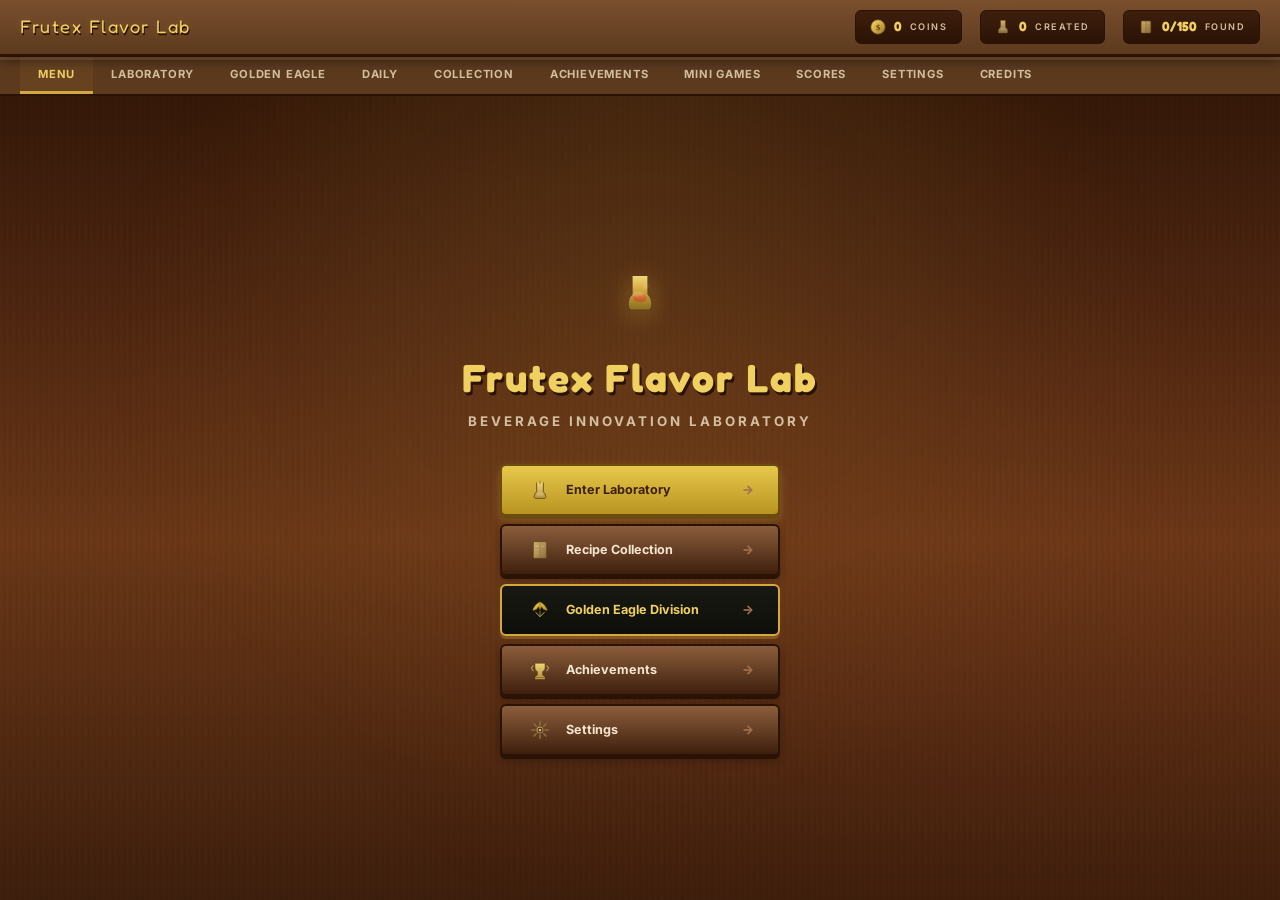
<file: index.html>
<!DOCTYPE html>
<html lang="en">
<head>
<meta charset="UTF-8">
<meta name="viewport" content="width=device-width, initial-scale=1.0">
<title>Frutex Flavor Lab</title>
<link rel="stylesheet" href="css/game.css">
</head>
<body>

<div id="game-root">
  <!-- HUD -->
  <div id="game-hud">
    <span class="hud-brand">Frutex Flavor Lab</span>
    <div class="hud-stat"><span class="hud-icon"><svg viewBox="0 0 20 20" width="16" height="16"><defs><linearGradient id="coinG" x1="0" y1="0" x2="1" y2="1"><stop offset="0%" stop-color="#f0d060"/><stop offset="50%" stop-color="#d4a840"/><stop offset="100%" stop-color="#8a6d20"/></linearGradient></defs><circle cx="10" cy="10" r="9" fill="url(#coinG)" stroke="#6b5328" stroke-width="0.8"/><circle cx="10" cy="10" r="6.5" fill="none" stroke="rgba(255,255,255,0.25)" stroke-width="0.5"/><text x="10" y="14" text-anchor="middle" fill="#5a4020" font-size="9" font-weight="800" font-family="'Cinzel',serif">$</text></svg></span><span class="hud-value" id="hud-coins">0</span><span class="hud-label">coins</span></div>
    <div class="hud-stat"><span class="hud-icon"><svg viewBox="0 0 20 20" width="16" height="16"><defs><linearGradient id="drinkG" x1="0" y1="0" x2="0" y2="1"><stop offset="0%" stop-color="#d4b06a"/><stop offset="100%" stop-color="#8a6d3b"/></linearGradient></defs><path d="M7 2 L7 10 Q4 12.5 4 15.5 Q4 17 5 17.5 L15 17.5 Q16 17 16 15.5 Q16 12.5 13 10 L13 2" fill="url(#drinkG)" stroke="#6b5328" stroke-width="0.6" stroke-linejoin="round"/><ellipse cx="10" cy="13" rx="3.5" ry="2" fill="rgba(255,255,255,0.12)"/></svg></span><span class="hud-value" id="hud-drinks">0</span><span class="hud-label">created</span></div>
    <div class="hud-stat"><span class="hud-icon"><svg viewBox="0 0 20 20" width="16" height="16"><defs><linearGradient id="bookG" x1="0" y1="0" x2="1" y2="1"><stop offset="0%" stop-color="#c8a45c"/><stop offset="100%" stop-color="#8a6d3b"/></linearGradient></defs><rect x="4" y="2.5" rx="1.2" width="12" height="15" fill="url(#bookG)" stroke="#6b5328" stroke-width="0.6"/><line x1="10" y1="2.5" x2="10" y2="17.5" stroke="rgba(0,0,0,0.2)" stroke-width="0.6"/><rect x="5.5" y="5" width="3.5" height="1" rx="0.3" fill="rgba(255,255,255,0.2)"/><rect x="5.5" y="8" width="3.5" height="1" rx="0.3" fill="rgba(255,255,255,0.15)"/><rect x="11" y="5" width="3.5" height="1" rx="0.3" fill="rgba(255,255,255,0.2)"/><rect x="11" y="8" width="3.5" height="1" rx="0.3" fill="rgba(255,255,255,0.15)"/></svg></span><span class="hud-value" id="hud-discovered">0</span><span class="hud-label">found</span></div>
  </div>

  <!-- NAV -->
  <nav id="game-nav">
    <button class="nav-tab active" data-goto="menu">Menu</button>
    <button class="nav-tab" data-goto="lab">Laboratory</button>
    <button class="nav-tab eagle-tab" data-goto="eagle">Golden Eagle</button>
    <button class="nav-tab" data-goto="daily">Daily</button>
    <button class="nav-tab" data-goto="collection">Collection</button>
    <button class="nav-tab" data-goto="achievements">Achievements</button>
    <button class="nav-tab" data-goto="minigames">Mini Games</button>
    <button class="nav-tab" data-goto="leaderboard">Scores</button>
    <button class="nav-tab" data-goto="settings">Settings</button>
    <button class="nav-tab" data-goto="credits">Credits</button>
  </nav>

  <!-- MENU -->
  <section class="screen active" data-screen="menu" id="menu-screen">
    <div class="menu-title-area">
      <div class="menu-logo"><svg viewBox="0 0 48 48" width="48" height="48"><defs><linearGradient id="logoFl" x1="0" y1="0" x2="0" y2="1"><stop offset="0%" stop-color="#f0d878"/><stop offset="40%" stop-color="#d4a840"/><stop offset="100%" stop-color="#8a6d20"/></linearGradient><linearGradient id="logoLiq" x1="0" y1="0" x2="0" y2="1"><stop offset="0%" stop-color="#ff6b35"/><stop offset="100%" stop-color="#c0392b"/></linearGradient></defs><path d="M16 6 L16 24 Q12 28 12 34 Q12 38 14 40 L34 40 Q36 38 36 34 Q36 28 32 24 L32 6" fill="url(#logoFl)" stroke="#5a4020" stroke-width="1.2" stroke-linejoin="round"/><ellipse cx="24" cy="28" rx="7" ry="4" fill="url(#logoLiq)" opacity="0.6"/><ellipse cx="22" cy="24" rx="5" ry="2.5" fill="rgba(255,255,255,0.15)"/><circle cx="30" cy="16" r="3" fill="rgba(255,255,255,0.08)"/><circle cx="28" cy="20" r="1.5" fill="rgba(255,255,255,0.06)"/></svg></div>
      <h1 class="menu-title">Frutex Flavor Lab</h1>
      <p class="menu-subtitle">Beverage Innovation Laboratory</p>
    </div>
    <div class="menu-buttons">
      <button class="menu-btn primary" data-goto="lab"><span class="btn-icon"><svg viewBox="0 0 24 24" width="20" height="20"><defs><linearGradient id="labFlask" x1="0" y1="0" x2="0" y2="1"><stop offset="0%" stop-color="#f0d878"/><stop offset="100%" stop-color="#b8943e"/></linearGradient></defs><path d="M8 3 L8 14 Q5 17 5 20 Q5 21.5 6 22 L18 22 Q19 21.5 19 20 Q19 17 16 14 L16 3" fill="url(#labFlask)" stroke="#5a4020" stroke-width="1" stroke-linejoin="round"/><ellipse cx="12" cy="17" rx="4" ry="2.5" fill="rgba(255,255,255,0.15)"/><rect x="11" y="1" width="2" height="4" rx="0.5" fill="#b8943e"/></svg></span>Enter Laboratory<span class="btn-arrow">→</span></button>
      <button class="menu-btn" data-goto="collection"><span class="btn-icon"><svg viewBox="0 0 24 24" width="20" height="20"><defs><linearGradient id="collBook" x1="0" y1="0" x2="1" y2="1"><stop offset="0%" stop-color="#d4b06a"/><stop offset="100%" stop-color="#8a6d3b"/></linearGradient></defs><rect x="4" y="2" rx="1.5" width="16" height="20" fill="url(#collBook)" stroke="#5a4020" stroke-width="0.8"/><line x1="12" y1="2" x2="12" y2="22" stroke="rgba(0,0,0,0.15)" stroke-width="0.8"/><rect x="6" y="7" width="5" height="1.5" rx="0.5" fill="rgba(255,255,255,0.2)"/><rect x="6" y="11" width="5" height="1.5" rx="0.5" fill="rgba(255,255,255,0.15)"/><rect x="6" y="15" width="5" height="1.5" rx="0.5" fill="rgba(255,255,255,0.12)"/><rect x="13" y="7" width="5" height="1.5" rx="0.5" fill="rgba(255,255,255,0.18)"/></svg></span>Recipe Collection<span class="btn-arrow">→</span></button>
      <button class="menu-btn eagle" data-goto="eagle"><span class="btn-icon"><svg viewBox="0 0 24 24" width="20" height="20"><defs><linearGradient id="eagleIco" x1="0" y1="0" x2="1" y2="1"><stop offset="0%" stop-color="#f0d060"/><stop offset="100%" stop-color="#b89420"/></linearGradient></defs><path d="M12 2 L12 12 M12 2 Q6 5 4 10 Q3 12 4 13 L8 11 Q9 10 10 8 L12 12 L14 8 Q15 10 16 11 L20 13 Q21 12 20 10 Q18 5 12 2Z" fill="url(#eagleIco)" stroke="#5a4010" stroke-width="0.6" stroke-linejoin="round"/><path d="M7 15 L12 20 L17 15" stroke="#d4a840" stroke-width="1.2" fill="none" stroke-linecap="round"/><line x1="12" y1="13" x2="12" y2="20" stroke="#d4a840" stroke-width="0.8"/></svg></span>Golden Eagle Division<span class="btn-arrow">→</span></button>
      <button class="menu-btn" data-goto="achievements"><span class="btn-icon"><svg viewBox="0 0 24 24" width="20" height="20"><defs><linearGradient id="trophyIco" x1="0" y1="0" x2="0" y2="1"><stop offset="0%" stop-color="#f0d878"/><stop offset="100%" stop-color="#b8943e"/></linearGradient></defs><path d="M6 4 L6 10 Q6 13 9 14 L9 18 L6 20 L6 21 L18 21 L18 20 L15 18 L15 14 Q18 13 18 10 L18 4Z" fill="url(#trophyIco)" stroke="#5a4020" stroke-width="0.6" stroke-linejoin="round"/><rect x="6" y="21" rx="0.5" width="12" height="2" fill="#b8943e"/><path d="M4 7 Q2 7 2 10 Q2 12 4 13" fill="none" stroke="#d4b06a" stroke-width="1.2" stroke-linecap="round"/><path d="M20 7 Q22 7 22 10 Q22 12 20 13" fill="none" stroke="#d4b06a" stroke-width="1.2" stroke-linecap="round"/></svg></span>Achievements<span class="btn-arrow">→</span></button>
      <button class="menu-btn" data-goto="settings"><span class="btn-icon"><svg viewBox="0 0 24 24" width="20" height="20"><defs><linearGradient id="gearIco" x1="0" y1="0" x2="1" y2="1"><stop offset="0%" stop-color="#c8a45c"/><stop offset="100%" stop-color="#8a6d3b"/></linearGradient></defs><circle cx="12" cy="12" r="3.5" fill="#1a1410" stroke="url(#gearIco)" stroke-width="1.5"/><path d="M12 2 L12 6 M12 18 L12 22 M2 12 L6 12 M18 12 L22 12 M5 5 L7.5 7.5 M16.5 16.5 L19 19 M5 19 L7.5 16.5 M16.5 7.5 L19 5" stroke="#8a6d3b" stroke-width="2" stroke-linecap="round"/><circle cx="12" cy="12" r="1.8" fill="#d4b06a"/></svg></span>Settings<span class="btn-arrow">→</span></button>
    </div>
  </section>

  <!-- LABORATORY -->
  <section class="screen" data-screen="lab" id="lab-screen">
    <div class="lab-layout" id="lab-layout">
      <!-- LEFT: Ingredients -->
      <div class="lab-left">
        <div class="panel-wood">
          <div class="panel-wood-header">Ingredients</div>
          <div class="panel-wood-body ingredient-shelf" id="ingredient-shelf"></div>
        </div>
      </div>
      <!-- CENTER: Bar Scene -->
      <div class="lab-center">
        <div class="bar-scene" id="bartender-stage">
          <!-- Velvet curtains -->
          <div class="curtain curtain-left"></div>
          <div class="curtain curtain-right"></div>
          <div class="curtain-tie curtain-tie-left"></div>
          <div class="curtain-tie curtain-tie-right"></div>
          <!-- Cabinet backdrop -->
          <div class="cabinet">
            <div class="cabinet-shelf"><div class="cabinet-bottle" style="background:linear-gradient(180deg,#ff5252,#b71c1c)"></div><div class="cabinet-bottle" style="background:linear-gradient(180deg,#ffb74d,#e65100)"></div><div class="cabinet-bottle tall" style="background:linear-gradient(180deg,#4fc3f7,#0277bd)"></div><div class="cabinet-bottle square" style="background:linear-gradient(180deg,#ce93d8,#7b1fa2)"></div><div class="cabinet-glass"></div></div>
            <div class="cabinet-shelf"><div class="cabinet-bottle tall" style="background:linear-gradient(180deg,#81c784,#2e7d32)"></div><div class="cabinet-bottle" style="background:linear-gradient(180deg,#fff176,#f9a825)"></div><div class="cabinet-jar" style="background:linear-gradient(180deg,rgba(255,183,77,0.7),#ff8f00)"></div><div class="cabinet-bottle square" style="background:linear-gradient(180deg,#ff8a65,#bf360c)"></div><div class="cabinet-bottle tall" style="background:linear-gradient(180deg,#a5d6a7,#2e7d32)"></div></div>
            <div class="cabinet-shelf"><div class="cabinet-bottle square" style="background:linear-gradient(180deg,#ef5350,#b71c1c)"></div><div class="cabinet-bottle tall" style="background:linear-gradient(180deg,#42a5f5,#1565c0)"></div><div class="cabinet-bottle" style="background:linear-gradient(180deg,#ffca28,#ff8f00)"></div><div class="cabinet-jar" style="background:linear-gradient(180deg,rgba(129,199,132,0.7),#388e3c)"></div><div class="cabinet-glass wine"></div></div>
          </div>
          <!-- Bartender -->
          <div class="bartender" id="bartender">
            <div class="bartender-hair"></div>
            <div class="bartender-head" id="b-head">
              <div class="bartender-eyebrow left"></div>
              <div class="bartender-eyebrow right"></div>
              <div class="bartender-eyes">
                <div class="bartender-eye"><div class="bartender-pupil"></div></div>
                <div class="bartender-eye"><div class="bartender-pupil"></div></div>
              </div>
              <div class="bartender-nose"></div>
              <div class="bartender-mouth"></div>
              <div class="bartender-wrinkle left"></div>
              <div class="bartender-wrinkle right"></div>
            </div>
            <div class="bartender-body">
              <div class="bartender-tie"></div>
              <div class="bartender-collar left"></div>
              <div class="bartender-collar right"></div>
            </div>
            <div class="bartender-arm left" id="b-arm-l">
              <div class="bartender-sleeve left"></div>
              <div class="bartender-hand" id="b-hand-l"></div>
            </div>
            <div class="bartender-arm right" id="b-arm-r">
              <div class="bartender-sleeve right"></div>
              <div class="bartender-hand shaker-hold" id="b-hand-r"></div>
            </div>
          </div>
          <!-- Counter -->
          <div class="bar-counter">
            <div class="counter-top"></div>
            <div class="counter-front"></div>
          </div>
        </div>
        <!-- Mixing Station on counter -->
        <div class="mixing-station" id="mixing-station">
          <div class="mixing-machine" id="mixing-machine">
            <div class="machine-glass" id="machine-glass">
              <div class="glass-liquid" id="glass-liquid"></div>
            </div>
            <div class="machine-label">SHAKER</div>
          </div>
          <div class="ingredient-slots" id="ingredient-slots">
            <div class="ingredient-slot empty"><span class="slot-placeholder">+</span></div>
            <div class="ingredient-slot empty"><span class="slot-placeholder">+</span></div>
            <div class="ingredient-slot empty"><span class="slot-placeholder">+</span></div>
          </div>
          <div class="button-bar">
            <button class="wood-btn pour-btn" id="btn-clear">
              <span class="wood-btn-medal"><span class="medal-icon">🗑️</span></span>
              <span class="wood-btn-label">CLEAR</span>
            </button>
            <button class="wood-btn shake-btn" id="btn-mix" disabled>
              <span class="wood-btn-medal"><span class="medal-icon">🥤</span></span>
              <span class="wood-btn-label">SHAKE</span>
            </button>
            <button class="wood-btn serve-btn" id="btn-serve">
              <span class="wood-btn-medal"><span class="medal-icon">🍸</span></span>
              <span class="wood-btn-label">SERVE</span>
            </button>
          </div>
        </div>
        <div class="result-panel" id="result-panel"></div>
      </div>
      <!-- RIGHT: Orders -->
      <div class="lab-right">
        <div class="panel-wood">
          <div class="panel-wood-header">Orders</div>
          <div class="panel-wood-body order-panel" id="customer-panel"></div>
        </div>
      </div>
    </div>
  </section>

  <!-- GOLDEN EAGLE -->
  <section class="screen" data-screen="eagle" id="eagle-screen">
    <div class="eagle-layout" id="eagle-layout"></div>
  </section>

  <!-- DAILY -->
  <section class="screen" data-screen="daily" id="daily-screen"></section>

  <!-- COLLECTION -->
  <section class="screen" data-screen="collection" id="collection-screen"></section>

  <!-- ACHIEVEMENTS -->
  <section class="screen" data-screen="achievements" id="achievements-screen"></section>

  <!-- MINI GAMES -->
  <section class="screen" data-screen="minigames" id="minigames-screen"></section>

  <!-- LEADERBOARD -->
  <section class="screen" data-screen="leaderboard" id="leaderboard-screen"></section>

  <!-- SETTINGS -->
  <section class="screen" data-screen="settings" id="settings-screen"></section>

  <!-- CREDITS -->
  <section class="screen" data-screen="credits" id="credits-screen"></section>
</div>

<canvas id="particles-canvas"></canvas>
<div id="overlay-bg"></div>
<div class="game-modal" id="generic-modal"><h2 class="modal-title"></h2><div class="modal-body"></div><div class="modal-buttons"></div></div>
<div id="toast-container"></div>

<script src="js/game.js"></script>
</body>
</html>
</file>
<file: css/game.css>
/* ═══════════════════════════════════════════
   FRUTEX FLAVOR LAB — Wooden Bar UI Theme
   Cartoon-style bartender game interface
   ═══════════════════════════════════════════ */

/* === FONTS === */
@import url('https://fonts.googleapis.com/css2?family=Cinzel:wght@500;700;900&family=Inter:wght@400;500;600;700;800&family=Fredoka+One&display=swap');

/* === CSS VARIABLES === */
:root {
  /* Wood bar palette */
  --wood-dark:    #3e1f0d;
  --wood:         #5c3a1e;
  --wood-mid:     #7a4f2e;
  --wood-light:   #a0714f;
  --wood-panel:   #8b5e3c;
  --wood-border:  #2a1205;
  --wood-grain:   rgba(0,0,0,0.25);
  
  /* Gold accents */
  --gold:         #d4a840;
  --gold-bright:  #f0d060;
  --gold-dim:     #b08020;
  --gold-dark:    #6b4c10;
  
  /* Cream/parchment */
  --cream:        #f5e6d0;
  --cream-dim:    #d4c0a0;
  --parchment:    #faf3e6;
  --parchment-dk: #e8d5b0;
  
  /* Red accents */
  --red:          #c0392b;
  --red-bright:   #e74c3c;
  --red-dark:     #7b1f1a;
  
  /* Functional */
  --success:      #5b9c4a;
  --warning:      #d4a84b;
  --danger:       #c8584c;
  --info:         #5c9eb8;
  --text:         #3e1f0d;
  --text-dim:     #6b4c2a;
  --text-light:   #a08060;
  
  /* Spacing */
  --gap:          10px;
  --gap-lg:       18px;
  --radius:       6px;
  --radius-lg:    12px;
  --radius-sm:    4px;
  
  /* Outline */
  --outline:      2.5px solid #2a1205;
  --outline-thin: 1.5px solid #2a1205;
}

/* === RESET === */
*, *::before, *::after { box-sizing: border-box; margin: 0; padding: 0; }
html { font-size: 14px; }
body {
  font-family: 'Inter', system-ui, sans-serif;
  background: linear-gradient(180deg, #2a1205 0%, #4a2410 30%, #6b3818 60%, #3e1f0d 100%);
  color: var(--text);
  min-height: 100vh;
  overflow-x: hidden;
  line-height: 1.5;
  image-rendering: auto;
}
body::before {
  content: '';
  position: fixed;
  inset: 0;
  z-index: -1;
  background:
    repeating-linear-gradient(90deg, transparent, transparent 3px, rgba(0,0,0,0.03) 3px, rgba(0,0,0,0.03) 6px),
    radial-gradient(ellipse at 50% 0%, rgba(212,168,64,0.08) 0%, transparent 50%);
  pointer-events: none;
}

/* === SCROLLBAR === */
::-webkit-scrollbar { width: 8px; }
::-webkit-scrollbar-track { background: var(--wood-dark); border-radius: 4px; }
::-webkit-scrollbar-thumb { background: var(--wood-light); border-radius: 4px; border: 2px solid var(--wood-dark); }
::-webkit-scrollbar-thumb:hover { background: var(--gold-dim); }

/* === GAME ROOT === */
#game-root {
  width: 100%;
  max-width: 1280px;
  margin: 0 auto;
  min-height: 100vh;
  display: flex;
  flex-direction: column;
}

/* === TOP HUD === */
#game-hud {
  display: flex;
  align-items: center;
  gap: var(--gap-lg);
  padding: 10px 20px;
  background: linear-gradient(180deg, var(--wood-mid), var(--wood));
  border-bottom: 3px solid var(--wood-border);
  box-shadow: 0 3px 12px rgba(0,0,0,0.5);
  z-index: 10;
  position: relative;
}
#game-hud::after {
  content: '';
  position: absolute;
  bottom: -6px;
  left: 0;
  right: 0;
  height: 3px;
  background: var(--wood-light);
  opacity: 0.3;
}
#game-hud .hud-brand {
  font-family: 'Fredoka One', 'Cinzel', serif;
  font-size: 1.3rem;
  color: var(--gold-bright);
  letter-spacing: 1.5px;
  text-shadow: 1px 2px 0 var(--wood-border), 0 0 10px rgba(240,208,96,0.2);
  margin-right: auto;
}
.hud-stat {
  display: flex;
  align-items: center;
  gap: 8px;
  background: linear-gradient(180deg, var(--wood-dark), #2a1205);
  padding: 6px 14px;
  border: var(--outline-thin);
  border-radius: var(--radius);
  font-size: 0.85rem;
  font-weight: 700;
  color: var(--cream);
}
.hud-stat .hud-icon { 
  font-size: 1rem; 
  display: flex;
  align-items: center;
}
.hud-stat .hud-value { 
  color: var(--gold-bright);
  font-family: 'Fredoka One', sans-serif;
  font-size: 0.95rem;
}
.hud-stat .hud-label { 
  color: var(--cream-dim); 
  font-size: 0.65rem; 
  text-transform: uppercase; 
  letter-spacing: 1.5px; 
  font-weight: 600;
}

/* === NAVIGATION === */
#game-nav {
  display: flex;
  gap: 0;
  padding: 0 20px;
  background: var(--wood);
  border-bottom: 2px solid var(--wood-border);
  overflow-x: auto;
}
.nav-tab {
  padding: 10px 18px;
  background: transparent;
  border: none;
  border-bottom: 3px solid transparent;
  color: var(--cream-dim);
  font-family: 'Inter', sans-serif;
  font-size: 0.8rem;
  font-weight: 700;
  cursor: pointer;
  transition: all 0.15s ease;
  letter-spacing: 0.8px;
  text-transform: uppercase;
  white-space: nowrap;
}
.nav-tab:hover { 
  color: var(--cream); 
  border-bottom-color: var(--wood-light); 
  background: rgba(255,255,255,0.03);
}
.nav-tab.active { 
  color: var(--gold-bright); 
  border-bottom-color: var(--gold); 
  background: rgba(212,168,64,0.08);
}

/* === SCREENS === */
.screen { display: none; flex: 1; }
.screen.active { display: flex; flex-direction: column; }

/* === GAME PANEL (wooden) === */
.game-panel {
  background: linear-gradient(180deg, var(--wood-panel), var(--wood));
  border: var(--outline);
  border-radius: var(--radius-lg);
  box-shadow: 
    0 4px 12px rgba(0,0,0,0.4), 
    inset 0 1px 0 rgba(255,255,255,0.06),
    inset 0 -2px 0 rgba(0,0,0,0.2);
  overflow: hidden;
  position: relative;
}
.game-panel::before {
  content: '';
  position: absolute;
  inset: 0;
  background: repeating-linear-gradient(
    90deg,
    transparent,
    transparent 40px,
    rgba(0,0,0,0.03) 40px,
    rgba(0,0,0,0.03) 42px
  );
  pointer-events: none;
  border-radius: inherit;
}
.panel-header {
  display: flex;
  align-items: center;
  gap: 8px;
  padding: 10px 16px;
  background: linear-gradient(180deg, var(--wood-mid), var(--wood));
  border-bottom: 2px solid var(--wood-border);
  font-weight: 800;
  font-size: 0.78rem;
  text-transform: uppercase;
  letter-spacing: 2px;
  color: var(--gold-bright);
  font-family: 'Cinzel', serif;
  text-shadow: 0 1px 0 var(--wood-border);
}
.panel-body { padding: 10px; }

/* === GAME BUTTONS === */
.game-btn {
  display: inline-flex;
  align-items: center;
  justify-content: center;
  gap: 8px;
  padding: 10px 24px;
  background: linear-gradient(180deg, var(--wood-mid), var(--wood-dark));
  border: var(--outline);
  border-radius: var(--radius);
  color: var(--cream);
  font-family: 'Inter', sans-serif;
  font-size: 0.85rem;
  font-weight: 700;
  cursor: pointer;
  transition: all 0.1s ease;
  text-decoration: none;
  box-shadow: 0 3px 0 var(--wood-border), 0 4px 8px rgba(0,0,0,0.3);
  text-transform: uppercase;
  letter-spacing: 1px;
}
.game-btn:hover:not(:disabled) {
  background: linear-gradient(180deg, var(--wood-light), var(--wood-mid));
  transform: translateY(-2px);
  box-shadow: 0 5px 0 var(--wood-border), 0 6px 12px rgba(0,0,0,0.3);
}
.game-btn:active:not(:disabled) {
  transform: translateY(2px);
  box-shadow: 0 1px 0 var(--wood-border);
}
.game-btn:disabled {
  opacity: 0.4;
  cursor: not-allowed;
  filter: grayscale(0.5);
  transform: none;
  box-shadow: 0 2px 0 var(--wood-border);
}
.game-btn.primary {
  background: linear-gradient(180deg, #e8c84c, #c8a020);
  border-color: var(--gold-dark);
  color: var(--wood-dark);
  font-weight: 800;
  box-shadow: 0 3px 0 var(--gold-dark), 0 4px 12px rgba(212,168,64,0.3);
}
.game-btn.primary:hover:not(:disabled) {
  background: linear-gradient(180deg, #f0d878, #d4a840);
  box-shadow: 0 5px 0 var(--gold-dark), 0 6px 16px rgba(212,168,64,0.4);
}
.game-btn.danger {
  background: linear-gradient(180deg, var(--red-bright), var(--red-dark));
  border-color: #5a1510;
  color: #fff;
  box-shadow: 0 3px 0 #5a1510;
  font-weight: 800;
}
.game-btn.danger:hover:not(:disabled) {
  background: linear-gradient(180deg, #f05a4c, var(--red));
}
.game-btn.small { padding: 6px 14px; font-size: 0.75rem; }
.game-btn.large { padding: 14px 36px; font-size: 1rem; }

/* ===== WOODEN BAR BUTTONS (POUR/SHAKE/SERVE) ===== */
.bar-btn {
  display: flex;
  flex-direction: column;
  align-items: center;
  justify-content: center;
  gap: 6px;
  padding: 14px 24px;
  min-width: 100px;
  background: linear-gradient(180deg, var(--wood-panel), var(--wood-dark));
  border: 3px solid var(--wood-border);
  border-radius: 14px;
  color: var(--cream);
  font-family: 'Fredoka One', 'Inter', sans-serif;
  font-size: 1rem;
  font-weight: 700;
  cursor: pointer;
  transition: all 0.12s ease;
  text-transform: uppercase;
  letter-spacing: 2px;
  box-shadow: 0 5px 0 var(--wood-border), 0 6px 16px rgba(0,0,0,0.4);
  position: relative;
  overflow: hidden;
}
.bar-btn::before {
  content: '';
  position: absolute;
  top: 2px;
  left: 8px;
  right: 8px;
  height: 2px;
  background: rgba(255,255,255,0.1);
  border-radius: 2px;
}
.bar-btn .bar-btn-icon {
  font-size: 1.6rem;
  line-height: 1;
}
.bar-btn:hover:not(:disabled) {
  background: linear-gradient(180deg, var(--wood-light), var(--wood-mid));
  transform: translateY(-3px);
  box-shadow: 0 8px 0 var(--wood-border), 0 9px 20px rgba(0,0,0,0.4);
}
.bar-btn:active:not(:disabled) {
  transform: translateY(3px);
  box-shadow: 0 2px 0 var(--wood-border);
}
.bar-btn:disabled {
  opacity: 0.35;
  cursor: not-allowed;
  filter: grayscale(0.6);
  transform: none;
  box-shadow: 0 3px 0 var(--wood-border);
}
.bar-btn.pour-btn {
  background: linear-gradient(180deg, #5c9eb8, #3c6a80);
  border-color: #1a3a4a;
  color: #fff;
  box-shadow: 0 5px 0 #1a3a4a, 0 6px 16px rgba(0,0,0,0.4);
}
.bar-btn.pour-btn:hover:not(:disabled) {
  background: linear-gradient(180deg, #6cb8d4, #4a7a90);
}
.bar-btn.shake-btn {
  background: linear-gradient(180deg, #e8c84c, #b89420);
  border-color: var(--gold-dark);
  color: var(--wood-dark);
  box-shadow: 0 5px 0 var(--gold-dark), 0 6px 16px rgba(212,168,64,0.3);
}
.bar-btn.shake-btn:hover:not(:disabled) {
  background: linear-gradient(180deg, #f0d878, #c8a030);
}
.bar-btn.serve-btn {
  background: linear-gradient(180deg, var(--red-bright), var(--red-dark));
  border-color: #5a1510;
  color: #fff;
  box-shadow: 0 5px 0 #5a1510, 0 6px 16px rgba(200,40,30,0.3);
}
.bar-btn.serve-btn:hover:not(:disabled) {
  background: linear-gradient(180deg, #f05a4c, #c0392b);
}

/* === INGREDIENT SHELF (bottles on shelf) === */
.ingredient-shelf {
  display: grid;
  grid-template-columns: repeat(auto-fill, minmax(100px, 1fr));
  gap: 6px;
  align-content: start;
}
.ingredient-item {
  display: flex;
  flex-direction: column;
  align-items: center;
  gap: 4px;
  padding: 8px 6px 6px;
  background: linear-gradient(180deg, var(--wood-dark), #2a1205);
  border: 2px solid var(--wood-border);
  border-radius: var(--radius);
  cursor: pointer;
  transition: all 0.12s ease;
  user-select: none;
  font-size: 0.7rem;
  font-weight: 600;
  position: relative;
  text-align: center;
}
.ingredient-item::after {
  content: '';
  position: absolute;
  bottom: 0;
  left: 4px;
  right: 4px;
  height: 1px;
  background: rgba(255,255,255,0.05);
}
.ingredient-item:hover {
  background: linear-gradient(180deg, var(--wood-mid), var(--wood-dark));
  border-color: var(--wood-light);
  transform: translateY(-3px);
  box-shadow: 0 5px 10px rgba(0,0,0,0.4);
}
.ingredient-item:active {
  transform: translateY(0);
  box-shadow: none;
}
.ingredient-item .ing-icon {
  font-size: 1.5rem;
  width: 32px;
  height: 32px;
  display: flex;
  align-items: center;
  justify-content: center;
  transition: transform 0.12s ease;
}
.ingredient-item:hover .ing-icon {
  transform: scale(1.15);
}
.ingredient-item .ing-name {
  color: var(--cream);
  font-size: 0.7rem;
  white-space: nowrap;
  overflow: hidden;
  text-overflow: ellipsis;
  max-width: 100%;
}
.ingredient-item .ing-cat {
  position: absolute;
  top: 2px;
  right: 5px;
  font-size: 0.5rem;
  color: var(--text-light);
  text-transform: uppercase;
  letter-spacing: 1px;
  font-weight: 700;
}
.ingredient-item.selected {
  background: linear-gradient(180deg, rgba(212,168,64,0.2), rgba(180,128,32,0.1));
  border-color: var(--gold);
  box-shadow: 0 0 12px rgba(212,168,64,0.2);
}

/* === INGREDIENT SLOTS === */
.ingredient-slots {
  display: flex;
  gap: 10px;
}
.ingredient-slot {
  width: 60px;
  height: 60px;
  background: var(--wood-dark);
  border: 3px dashed var(--wood-border);
  border-radius: var(--radius);
  display: flex;
  align-items: center;
  justify-content: center;
  font-size: 1.5rem;
  transition: all 0.15s ease;
  cursor: pointer;
  position: relative;
}
.ingredient-slot.filled {
  border-style: solid;
  border-color: var(--wood-light);
  background: linear-gradient(180deg, var(--wood-mid), var(--wood-dark));
}
.ingredient-slot:hover {
  border-color: var(--wood-light);
  box-shadow: 0 0 8px rgba(160,100,60,0.3);
}
.ingredient-slot .slot-remove {
  position: absolute;
  top: -7px;
  right: -7px;
  width: 20px;
  height: 20px;
  border-radius: 50%;
  background: var(--red-bright);
  color: #fff;
  border: 2px solid var(--red-dark);
  font-size: 0.65rem;
  cursor: pointer;
  display: flex;
  align-items: center;
  justify-content: center;
  opacity: 0;
  transition: opacity 0.1s;
  font-weight: 800;
}
.ingredient-slot.filled:hover .slot-remove { opacity: 1; }
.ingredient-slot .slot-placeholder { color: var(--wood-light); font-size: 1.2rem; font-weight: 700; }

/* === CUSTOMER ORDER (parchment style) === */
.order-panel {
  display: flex;
  flex-direction: column;
  gap: 10px;
}
.order-bubble {
  background: linear-gradient(180deg, var(--parchment), var(--parchment-dk));
  border: 2px solid var(--gold-dim);
  border-radius: var(--radius-lg);
  padding: 14px;
  font-size: 0.85rem;
  font-style: italic;
  color: var(--text);
  position: relative;
  box-shadow: 0 2px 8px rgba(0,0,0,0.2), inset 0 1px 0 rgba(255,255,255,0.5);
}
.order-bubble::after {
  content: '';
  position: absolute;
  bottom: -7px;
  left: 22px;
  width: 14px;
  height: 14px;
  background: var(--parchment-dk);
  border-right: 2px solid var(--gold-dim);
  border-bottom: 2px solid var(--gold-dim);
  transform: rotate(45deg);
}
.order-timer {
  height: 5px;
  background: var(--wood-dark);
  border-radius: 3px;
  overflow: hidden;
  border: 1px solid var(--wood-border);
}
.order-timer-fill {
  height: 100%;
  border-radius: 2px;
  transition: width 1s linear;
}
.order-reward {
  font-weight: 800;
  color: var(--gold);
  font-size: 0.9rem;
  font-family: 'Fredoka One', sans-serif;
}

/* === RESULT PANEL (wooden frame) === */
.result-panel {
  display: none;
  background: linear-gradient(180deg, var(--wood-panel), var(--wood));
  border: 3px solid var(--wood-border);
  border-radius: var(--radius-lg);
  padding: 20px;
  margin-top: 12px;
  text-align: center;
  box-shadow: 0 6px 20px rgba(0,0,0,0.5), inset 0 1px 0 rgba(255,255,255,0.04);
}
.result-panel.active { display: block; animation: resultAppear 0.3s ease; }
@keyframes resultAppear {
  from { opacity: 0; transform: translateY(8px) scale(0.97); }
  to { opacity: 1; transform: translateY(0) scale(1); }
}
.result-icon { font-size: 3.5rem; margin-bottom: 8px; }
.result-name { font-size: 1.4rem; font-weight: 800; color: var(--gold-bright); margin-bottom: 2px; font-family: 'Fredoka One', sans-serif; }
.result-desc { color: var(--cream-dim); font-size: 0.82rem; margin-bottom: 14px; }
.result-scores {
  display: grid;
  grid-template-columns: 1fr 1fr;
  gap: 4px 16px;
  text-align: left;
  margin: 14px 0;
}
.score-row {
  display: flex;
  align-items: center;
  gap: 8px;
  font-size: 0.75rem;
}
.score-row .score-label {
  width: 80px;
  text-align: right;
  color: var(--cream-dim);
  text-transform: uppercase;
  letter-spacing: 0.5px;
  font-size: 0.65rem;
  font-weight: 700;
}
.score-row .score-bar {
  flex: 1;
  height: 7px;
  background: var(--wood-dark);
  border-radius: 4px;
  overflow: hidden;
  border: 1px solid var(--wood-border);
}
.score-row .score-fill {
  height: 100%;
  border-radius: 3px;
  transition: width 0.5s ease;
}
.score-row .score-value {
  width: 30px;
  font-weight: 800;
  font-size: 0.8rem;
  text-align: right;
  color: var(--cream);
}
.result-grade {
  display: inline-flex;
  align-items: center;
  gap: 10px;
  margin: 10px 0;
  font-weight: 800;
  font-size: 1.1rem;
}
.grade-badge {
  font-size: 2rem;
  font-weight: 900;
  font-family: 'Fredoka One', 'Cinzel', serif;
  padding: 3px 16px;
  border-radius: var(--radius);
  line-height: 1;
  border: 2px solid var(--wood-border);
}
.grade-badge.s { background: linear-gradient(180deg, #e8c84c, #c8a020); color: var(--wood-dark); }
.grade-badge.a { background: linear-gradient(180deg, #6bae5c, #4a8a3c); color: #fff; }
.grade-badge.b { background: linear-gradient(180deg, #5c9eb8, #3c7a94); color: #fff; }
.grade-badge.c { background: linear-gradient(180deg, #d4a84b, #b08020); color: #fff; }
.grade-badge.d { background: linear-gradient(180deg, #c8584c, #a03830); color: #fff; }

/* ===== WOODEN SHELF BEHIND BARTENDER ===== */
.bar-backdrop {
  position: relative;
  overflow: hidden;
}
.wooden-shelf {
  position: relative;
  background: linear-gradient(180deg, var(--wood-panel), var(--wood));
  border-bottom: 4px solid var(--wood-border);
  padding: 8px 12px;
  display: flex;
  align-items: flex-end;
  justify-content: center;
  gap: 6px;
  min-height: 100px;
  box-shadow: inset 0 -3px 0 rgba(0,0,0,0.3);
}
.wooden-shelf::before {
  content: '';
  position: absolute;
  top: -4px;
  left: 0;
  right: 0;
  height: 4px;
  background: var(--wood-light);
  opacity: 0.5;
}
.shelf-bottle {
  width: 28px;
  height: 55px;
  border-radius: 4px 4px 2px 2px;
  border: 2px solid rgba(0,0,0,0.3);
  cursor: pointer;
  transition: all 0.15s ease;
  position: relative;
  box-shadow: 0 2px 4px rgba(0,0,0,0.3);
}
.shelf-bottle:hover {
  transform: translateY(-6px) scale(1.1);
  box-shadow: 0 8px 16px rgba(0,0,0,0.4);
  z-index: 2;
}
.shelf-bottle::after {
  content: '';
  position: absolute;
  top: 2px;
  left: 3px;
  right: 3px;
  height: 4px;
  border-radius: 2px;
  background: rgba(255,255,255,0.2);
}
.shelf-jar {
  width: 35px;
  height: 45px;
  border-radius: 6px 6px 4px 4px;
  border: 2px solid rgba(0,0,0,0.25);
  cursor: pointer;
  transition: all 0.15s ease;
  position: relative;
}
.shelf-jar:hover {
  transform: translateY(-5px) scale(1.1);
  box-shadow: 0 6px 12px rgba(0,0,0,0.4);
}
.shelf-jar::after {
  content: '';
  position: absolute;
  top: 4px;
  left: 2px;
  right: 2px;
  height: 6px;
  background: rgba(255,255,255,0.35);
  border-radius: 3px;
}

/* ===== BARTENDER CHARACTER (CSS art - professional) ===== */
.bartender {
  position: relative;
  width: 160px;
  height: 280px;
  margin: 0 auto;
}
/* Hair */
.bartender-hair {
  position: absolute;
  top: -4px; left: 50%;
  transform: translateX(-50%);
  width: 64px; height: 28px;
  background: #888;
  border-radius: 50% 50% 30% 30%;
  z-index: 3;
  box-shadow: 0 2px 0 #777;
}
/* Head */
.bartender-head {
  width: 62px; height: 58px;
  background: #e8c9a0;
  border: 3px solid #5a3a20;
  border-radius: 50%;
  position: absolute;
  top: 12px; left: 50%;
  transform: translateX(-50%);
  z-index: 2;
}
/* Eyebrows */
.bartender-eyebrow {
  position: absolute; top: 14px;
  width: 16px; height: 5px;
  background: #777;
  border-radius: 3px;
}
.bartender-eyebrow.left { left: 10px; }
.bartender-eyebrow.right { right: 10px; }
/* Eyes */
.bartender-eyes {
  position: absolute; top: 20px; left: 50%;
  transform: translateX(-50%);
  display: flex; gap: 12px;
}
.bartender-eye {
  width: 9px; height: 7px;
  background: #fff;
  border: 2px solid #3a2010;
  border-radius: 50%;
  position: relative;
  overflow: hidden;
}
.bartender-pupil {
  width: 4px; height: 4px;
  background: #1a0a00;
  border-radius: 50%;
  position: absolute;
  top: 1px; left: 50%;
  transform: translateX(-50%);
}
/* Nose */
.bartender-nose {
  position: absolute; top: 26px; left: 50%;
  transform: translateX(-50%);
  width: 10px; height: 12px;
  background: #d4b58c;
  border: 2px solid #5a3a20;
  border-radius: 50% 50% 40% 40%;
  border-top: none;
}
/* Mouth */
.bartender-mouth {
  width: 18px; height: 5px;
  background: #8b5a4b;
  border-radius: 0 0 10px 10px;
  position: absolute;
  bottom: 12px; left: 50%;
  transform: translateX(-50%);
}
/* Wrinkles */
.bartender-wrinkle {
  position: absolute; bottom: 22px;
  width: 8px; height: 1px;
  background: rgba(90,50,30,0.25);
}
.bartender-wrinkle.left { left: 12px; }
.bartender-wrinkle.right { right: 12px; }
/* Body - suit */
.bartender-body {
  width: 90px; height: 110px;
  background: linear-gradient(180deg, #222, #111);
  border: 3px solid #1a1a1a;
  border-radius: 14px 14px 6px 6px;
  position: absolute;
  top: 62px; left: 50%;
  transform: translateX(-50%);
  z-index: 1;
}
/* White shirt front */
.bartender-body::before {
  content: '';
  position: absolute;
  top: 0; left: 50%;
  transform: translateX(-50%);
  width: 30px; height: 70px;
  background: linear-gradient(180deg, #fff, #eee);
  border-left: 2px solid #ddd;
  border-right: 2px solid #ddd;
  border-radius: 0 0 4px 4px;
}
/* Tie */
.bartender-tie {
  position: absolute;
  top: 12px; left: 50%;
  transform: translateX(-50%);
  width: 12px; height: 50px;
  background: linear-gradient(180deg, #8b0000, #4a0000);
  clip-path: polygon(50% 0%, 100% 25%, 80% 100%, 20% 100%, 0% 25%);
  z-index: 3;
}
/* Collar */
.bartender-collar {
  position: absolute;
  top: 7px; width: 16px; height: 12px;
  background: #fff;
  border: 2px solid #ccc;
  clip-path: polygon(0 0, 100% 30%, 80% 100%, 0% 80%);
  z-index: 2;
}
.bartender-collar.left { left: 23px; transform: scaleX(-1); }
.bartender-collar.right { right: 23px; }
/* Arms */
.bartender-arm {
  width: 22px; height: 65px;
  background: #222;
  border: 2.5px solid #1a1a1a;
  border-radius: 10px;
  position: absolute;
  top: 68px;
  transform-origin: top center;
  transition: transform 0.3s ease;
  z-index: 0;
}
.bartender-arm.left { left: 2px; transform: rotate(12deg); }
.bartender-arm.right { right: 2px; transform: rotate(-12deg); }
/* Suit sleeves */
.bartender-sleeve {
  position: absolute; top: 2px; left: 50%;
  transform: translateX(-50%);
  width: 20px; height: 20px;
  background: #222;
  border-radius: 4px 4px 0 0;
}
/* Hands */
.bartender-hand {
  width: 18px; height: 16px;
  background: #e8c9a0;
  border: 2.5px solid #5a3a20;
  border-radius: 50% 50% 6px 6px;
  position: absolute;
  bottom: -10px; left: 50%;
  transform: translateX(-50%);
  transition: all 0.3s ease;
}
.bartender-hand::after {
  content: '';
  position: absolute;
  bottom: -3px; left: 50%;
  transform: translateX(-50%);
  width: 6px; height: 4px;
  background: #5a3a20;
  border-radius: 0 0 3px 3px;
}

/* ===== BAR SCENE ===== */
.bar-scene {
  position: relative;
  width: 100%;
  max-width: 520px;
  background: linear-gradient(180deg, #3a1a08 0%, #2a1004 40%, #1a0800 100%);
  border: var(--outline);
  border-radius: var(--radius-lg);
  overflow: hidden;
  padding: 0;
  box-shadow: 0 8px 32px rgba(0,0,0,0.6);
}
/* Velvet curtains */
.curtain {
  position: absolute; top: 0;
  width: 60px; height: 100%;
  background: linear-gradient(180deg, #6b1515, #4a0a0a 40%, #3a0505 80%);
  z-index: 10;
  box-shadow: inset 0 0 20px rgba(0,0,0,0.3);
}
.curtain-left { left: 0; border-right: 3px solid #8b2020; }
.curtain-right { right: 0; border-left: 3px solid #8b2020; }
.curtain-tie {
  position: absolute; top: 10px;
  width: 14px; height: 90px;
  background: linear-gradient(180deg, #c8a030, #8a6d15);
  z-index: 11;
  border-radius: 7px;
  box-shadow: 0 2px 8px rgba(0,0,0,0.4);
}
.curtain-tie-left { left: 48px; }
.curtain-tie-right { right: 48px; }
/* Cabinet behind bartender */
.cabinet {
  position: absolute; top: 0; left: 60px; right: 60px;
  bottom: 0;
  background: linear-gradient(180deg, #4a2510, #2a1205);
  z-index: 0;
  display: flex; flex-direction: column;
  gap: 2px; padding: 8px 0;
  border-bottom: 6px solid #1a0800;
}
.cabinet-shelf {
  display: flex; justify-content: center;
  align-items: flex-end; gap: 10px;
  height: 33%;
  padding: 4px 20px;
  background: linear-gradient(180deg, rgba(0,0,0,0.2), transparent 20%, transparent 80%, rgba(0,0,0,0.3));
}
.cabinet-bottle {
  width: 14px; height: 36px;
  border-radius: 3px 3px 2px 2px;
  border: 1.5px solid rgba(255,255,255,0.15);
  box-shadow: 0 2px 6px rgba(0,0,0,0.3);
}
.cabinet-bottle.tall { height: 52px; width: 12px; }
.cabinet-bottle.square { width: 22px; height: 28px; border-radius: 3px; }
.cabinet-jar {
  width: 20px; height: 30px;
  border-radius: 6px;
  border: 1.5px solid rgba(255,255,255,0.15);
  box-shadow: 0 2px 6px rgba(0,0,0,0.3);
}
.cabinet-glass {
  width: 16px; height: 24px;
  background: rgba(255,255,255,0.08);
  border: 1px solid rgba(255,255,255,0.2);
  border-radius: 0 0 6px 6px;
  border-top: 2px solid rgba(255,255,255,0.15);
}
.cabinet-glass::before {
  content: ''; display: block;
  width: 24px; height: 8px;
  background: rgba(255,255,255,0.06);
  border: 1px solid rgba(255,255,255,0.12);
  border-radius: 2px;
  margin: -10px 0 0 -5px;
}
.cabinet-glass.wine { height: 30px; width: 14px; border-radius: 50% 50% 4px 4px; }
/* Counter */
.bar-counter { position: absolute; bottom: 0; left: 0; right: 0; height: 70px; z-index: 5; }
.counter-top {
  height: 14px;
  background: linear-gradient(180deg, #8b5e3c, #6b3e1a);
  border-top: 3px solid #a07046;
  box-shadow: 0 2px 8px rgba(0,0,0,0.4);
}
.counter-front {
  height: 56px;
  background: linear-gradient(180deg, #5a3018, #3a1808);
  border-bottom: 4px solid #1a0800;
  box-shadow: inset 0 2px 0 rgba(255,255,255,0.03);
}

/* ===== BARTENDER ANIMATION STATES ===== */
/* Idle breathing */
.bartender.idle { animation: bIdle 3s ease-in-out infinite; }
@keyframes bIdle {
  0%, 100% { transform: translateY(0); }
  50% { transform: translateY(-3px); }
}
.bartender.idle .bartender-head { animation: bHeadIdle 3s ease-in-out infinite; }
@keyframes bHeadIdle {
  0%, 100% { transform: translateX(-50%) rotate(0deg); }
  50% { transform: translateX(-50%) rotate(1deg); }
}
/* Blinking */
.bartender-eye { animation: bBlink 4s ease-in-out infinite; }
@keyframes bBlink {
  0%, 45%, 55%, 100% { transform: scaleY(1); }
  50% { transform: scaleY(0.1); }
}
/* Pouring */
.bartender.pouring .bartender-arm.right { transform: rotate(-60deg) translateY(-20px); }
.bartender.pouring .bartender-arm.left { transform: rotate(25deg); }
.bartender.pouring #b-head { transform: translateX(-50%) rotate(-5deg); }
.bartender.pouring .bartender-hand { transform: translateX(-50%) scale(1.2); }
/* Shaking */
.bartender.shaking .bartender-arm.right {
  transform: rotate(-45deg) translateY(-10px);
  animation: bShakeArm 0.15s ease-in-out infinite;
}
.bartender.shaking .bartender-arm.left {
  transform: rotate(45deg) translateY(-10px);
  animation: bShakeArm 0.15s ease-in-out infinite 0.075s;
}
@keyframes bShakeArm {
  0%, 100% { transform: rotate(-45deg) translateY(-10px) translateX(0); }
  25% { transform: rotate(-50deg) translateY(-12px) translateX(3px); }
  75% { transform: rotate(-40deg) translateY(-8px) translateX(-3px); }
}
.bartender.shaking #b-head { animation: bShakeHead 0.15s ease-in-out infinite; }
@keyframes bShakeHead {
  0%, 100% { transform: translateX(-50%) rotate(0); }
  50% { transform: translateX(-50%) rotate(3deg); }
}
.bartender.shaking .bartender-body { animation: bShakeBody 0.15s ease-in-out infinite; }
@keyframes bShakeBody {
  0%, 100% { transform: translateX(-50%) rotate(0); }
  50% { transform: translateX(-50%) rotate(-2deg); }
}
/* Shaker in hand during shake */
.bartender-hand.shaker-hold::before {
  content: ''; position: absolute;
  top: -30px; left: 50%;
  transform: translateX(-50%);
  width: 22px; height: 32px;
  background: linear-gradient(180deg, #c0c0c0, #808080);
  border: 2.5px solid #5a3a20;
  border-radius: 4px 4px 2px 2px;
  display: none;
}
.bartender.shaking .bartender-hand.shaker-hold::before {
  display: block;
  animation: bShakerShake 0.15s ease-in-out infinite;
}
@keyframes bShakerShake {
  0%, 100% { transform: translateX(-50%) rotate(0); }
  25% { transform: translateX(-50%) rotate(-5deg); }
  75% { transform: translateX(-50%) rotate(5deg); }
}
/* Serving */
.bartender.serving .bartender-arm.right { transform: rotate(-80deg) translateY(-30px) translateX(15px); }
.bartender.serving .bartender-arm.left { transform: rotate(10deg); }
.bartender.serving #b-head { transform: translateX(-50%) rotate(-8deg); }
.bartender.serving .bartender-hand { animation: bServeHand 0.5s ease-in-out; }
@keyframes bServeHand {
  0% { transform: translateX(-50%) scale(1); }
  30% { transform: translateX(-50%) translateY(-5px) scale(1.1); }
  100% { transform: translateX(-50%) scale(1); }
}

/* ===== GLASS LIQUID LEVEL ===== */
.glass-liquid {
  position: absolute; bottom: 4px; left: 50%;
  transform: translateX(-50%);
  width: 56px; height: 0px; max-height: 48px;
  background: linear-gradient(180deg, rgba(255,107,53,0.7), rgba(230,80,40,0.6), rgba(180,40,20,0.5));
  border-radius: 0 0 8px 8px;
  transition: height 0.4s ease, background 0.3s ease;
  z-index: 1; pointer-events: none;
}
.glass-liquid.level-1 { height: 12px; background: linear-gradient(180deg, rgba(255,140,100,0.6), rgba(200,70,40,0.5)); }
.glass-liquid.level-2 { height: 26px; background: linear-gradient(180deg, rgba(255,120,80,0.65), rgba(210,60,30,0.55)); }
.glass-liquid.level-3 { height: 40px; background: linear-gradient(180deg, rgba(255,100,60,0.7), rgba(220,50,20,0.6)); }
.glass-liquid.poured { animation: liquidSplash 0.5s ease-out; }
@keyframes liquidSplash {
  0% { opacity: 0; transform: translateX(-50%) scaleY(0); }
  60% { opacity: 0.9; transform: translateX(-50%) scaleY(1.1); }
  100% { opacity: 1; transform: translateX(-50%) scaleY(1); }
}
.glass-liquid.drained { height: 0 !important; transition: height 0.3s ease; }

/* Machine glass */
.machine-glass { position: relative; overflow: hidden; }
.machine-glass svg { position: relative; z-index: 2; }

/* Body breathing */
.bartender-body { animation: bBodyBreathe 3s ease-in-out infinite; }
@keyframes bBodyBreathe {
  0%, 100% { transform: translateX(-50%) scaleY(1); }
  50% { transform: translateX(-50%) scaleY(1.03); }
}

/* ===== REACTION STATES ===== */
.bartender.success { animation: bSuccess 0.6s ease-out; }
@keyframes bSuccess {
  0% { transform: translateY(0); }
  30% { transform: translateY(-15px); }
  60% { transform: translateY(-5px); }
  100% { transform: translateY(0); }
}
.bartender.success .bartender-mouth {
  width: 20px; height: 8px;
  border-radius: 0 0 12px 12px;
  background: #8b5a4b;
  transform: translateX(-50%) scaleY(-0.6);
  bottom: 8px;
  transition: all 0.2s ease;
}
.bartender.fail { animation: bFail 0.5s ease-in-out; }
@keyframes bFail {
  0%, 100% { transform: translateY(0); }
  50% { transform: translateY(5px) rotate(-3deg); }
}
.bartender.fail .bartender-mouth {
  width: 10px; height: 3px;
  border-radius: 10px 10px 0 0;
  bottom: 12px; transition: all 0.2s ease;
}
.bartender.fail .bartender-head { transform: translateX(-50%) rotate(-3deg); }
.bartender.celebrate { animation: bCelebrate 0.8s ease-out; }
@keyframes bCelebrate {
  0% { transform: translateY(0) scale(1); }
  20% { transform: translateY(-20px) scale(1.1); }
  40% { transform: translateY(-10px) scale(1.05); }
  70% { transform: translateY(-18px) scale(1.08); }
  100% { transform: translateY(0) scale(1); }
}
.bartender.celebrate .bartender-arm.right { transform: rotate(-130deg) translateY(-25px) !important; transition: transform 0.4s ease; }
.bartender.celebrate .bartender-arm.left { transform: rotate(130deg) translateY(-25px) !important; transition: transform 0.4s ease; }

/* ===== WOOD BUTTONS (gold medallion style) ===== */
.wood-btn {
  width: 100px; height: 100px;
  background: linear-gradient(180deg, #6b3e1a, #3a1808);
  border: 4px solid #2a1004;
  border-radius: 12px;
  cursor: pointer;
  display: flex; flex-direction: column;
  align-items: center; gap: 6px;
  padding: 10px 8px;
  transition: all 0.1s ease;
  box-shadow: 0 5px 0 #1a0800, 0 6px 16px rgba(0,0,0,0.5);
  position: relative;
}
.wood-btn:hover:not(:disabled) {
  transform: translateY(-3px);
  box-shadow: 0 8px 0 #1a0800, 0 9px 20px rgba(0,0,0,0.5);
}
.wood-btn:active:not(:disabled) {
  transform: translateY(3px);
  box-shadow: 0 2px 0 #1a0800;
}
.wood-btn:disabled {
  opacity: 0.3; cursor: not-allowed;
  filter: grayscale(0.7);
  transform: none;
  box-shadow: 0 3px 0 #1a0800;
}
.wood-btn-medal {
  width: 52px; height: 52px;
  background: radial-gradient(circle at 40% 35%, #f0d878, #c8a030 50%, #8a6d15 100%);
  border: 3px solid #6b4c10;
  border-radius: 50%;
  display: flex; align-items: center;
  justify-content: center;
  box-shadow: inset 0 2px 4px rgba(255,255,255,0.3), 0 3px 6px rgba(0,0,0,0.4);
}
.medal-icon {
  font-size: 1.5rem;
  filter: drop-shadow(0 1px 1px rgba(0,0,0,0.3));
}
.wood-btn-label {
  font-family: 'Cinzel', serif;
  font-size: 0.7rem; font-weight: 900;
  letter-spacing: 2px;
  color: #d4c0a0;
  text-transform: uppercase;
}
.wood-btn.pour-btn .wood-btn-medal { background: radial-gradient(circle at 40% 35%, #8ec8e8, #4a8ab0 50%, #2a5a7a 100%); border-color: #1a3a4a; }
.wood-btn.shake-btn .wood-btn-medal { background: radial-gradient(circle at 40% 35%, #f0d878, #c8a030 50%, #8a6d15 100%); border-color: #6b4c10; }
.wood-btn.serve-btn .wood-btn-medal { background: radial-gradient(circle at 40% 35%, #f08080, #c04040 50%, #7a2020 100%); border-color: #4a1010; }

/* ===== BUTTON BAR ===== */
.button-bar {
  display: flex; gap: 16px;
  justify-content: center;
  padding: 8px 0;
  flex-wrap: wrap;
}

/* === LAB LAYOUT === */
.lab-layout {
  display: grid;
  grid-template-columns: 220px 1fr 260px;
  gap: var(--gap);
  flex: 1; padding: var(--gap);
  min-height: 0;
}
.lab-left, .lab-right {
  display: flex; flex-direction: column;
  overflow-y: auto; min-height: 0;
}
.lab-center {
  display: flex; flex-direction: column;
  align-items: center; gap: var(--gap);
  overflow-y: auto; min-height: 0;
}
/* Wood panels for sidebars */
.panel-wood {
  background: linear-gradient(180deg, #5a3018, #3a1808);
  border: var(--outline);
  border-radius: var(--radius-lg);
  overflow: hidden;
  box-shadow: 0 4px 16px rgba(0,0,0,0.5);
}
.panel-wood-header {
  padding: 10px 14px;
  background: linear-gradient(180deg, #6b3e1a, #4a2510);
  border-bottom: 2px solid #2a1004;
  font-family: 'Cinzel', serif;
  font-size: 0.75rem; font-weight: 700;
  letter-spacing: 2px;
  color: #d4c0a0;
  text-transform: uppercase;
}
.panel-wood-body {
  padding: 8px;
  max-height: calc(100vh - 180px);
  overflow-y: auto;
}

/* Mixing station below bar */
.mixing-station {
  display: flex; flex-direction: column;
  align-items: center; gap: 10px;
  padding: 14px;
  background: linear-gradient(180deg, #5a3018, #3a1808);
  border: var(--outline);
  border-radius: var(--radius-lg);
  width: 100%; max-width: 520px;
  box-shadow: 0 6px 24px rgba(0,0,0,0.5);
}
.mixing-machine {
  display: flex; flex-direction: column;
  align-items: center; gap: 4px;
  padding: 10px 18px 8px;
  background: linear-gradient(180deg, #3a1808, #1a0800);
  border: 2px solid #2a1004;
  border-radius: var(--radius);
  cursor: pointer;
  transition: all 0.15s ease;
  position: relative;
}
.mixing-machine .machine-label {
  font-size: 0.65rem;
  color: #a08060;
  font-weight: 700;
  letter-spacing: 3px;
  text-transform: uppercase;
}
.mixing-machine:hover { border-color: #8a6d15; }
.mixing-machine.mixing { animation: machineShake 0.4s ease-in-out 2; }
@keyframes machineShake {
  0%, 100% { transform: translateX(0); }
  25% { transform: translateX(-5px) rotate(-1.5deg); }
  75% { transform: translateX(5px) rotate(1.5deg); }
}
.mixing-machine.shake { animation: machineShake 0.3s ease-in-out; }

/* Ingredient shelf */
.ingredient-shelf {
  display: grid;
  grid-template-columns: repeat(auto-fill, minmax(88px, 1fr));
  gap: 4px;
  align-content: start;
}

/* === MENU SCREEN === */
#menu-screen {
  align-items: center;
  justify-content: center;
  text-align: center;
  background:
    radial-gradient(ellipse at 50% 30%, rgba(212,168,64,0.08) 0%, transparent 60%),
    radial-gradient(ellipse at 80% 70%, rgba(200,60,40,0.04) 0%, transparent 50%);
}
.menu-title-area { margin-bottom: 32px; }
.menu-logo {
  font-size: 5rem;
  margin-bottom: 4px;
  filter: drop-shadow(0 4px 12px rgba(212,168,64,0.4));
  animation: logoFloat 4s ease-in-out infinite;
}
@keyframes logoFloat {
  0%, 100% { transform: translateY(0); }
  50% { transform: translateY(-8px); }
}
.menu-title {
  font-family: 'Fredoka One', 'Cinzel', serif;
  font-size: 2.8rem;
  font-weight: 900;
  color: var(--gold-bright);
  letter-spacing: 2px;
  text-shadow: 2px 3px 0 var(--wood-border);
}
.menu-subtitle {
  color: var(--cream-dim);
  font-size: 0.95rem;
  letter-spacing: 3px;
  text-transform: uppercase;
  margin-top: 4px;
  font-weight: 700;
}
.menu-buttons {
  display: flex;
  flex-direction: column;
  gap: 8px;
  align-items: center;
}
.menu-btn {
  width: 280px;
  padding: 14px 24px;
  background: linear-gradient(180deg, var(--wood-panel), var(--wood-dark));
  border: var(--outline);
  border-radius: var(--radius);
  color: var(--cream);
  font-family: 'Inter', sans-serif;
  font-size: 0.9rem;
  font-weight: 700;
  cursor: pointer;
  transition: all 0.1s ease;
  text-align: left;
  display: flex;
  align-items: center;
  gap: 12px;
  box-shadow: 0 3px 0 var(--wood-border), 0 4px 10px rgba(0,0,0,0.3);
}
.menu-btn:hover {
  background: linear-gradient(180deg, var(--wood-light), var(--wood-mid));
  border-color: var(--wood-light);
  transform: translateY(-3px);
  box-shadow: 0 6px 0 var(--wood-border), 0 7px 14px rgba(0,0,0,0.3);
}
.menu-btn:active {
  transform: translateY(2px);
  box-shadow: 0 1px 0 var(--wood-border);
}
.menu-btn .btn-icon { font-size: 1.3rem; width: 28px; text-align: center; display: flex; align-items: center; justify-content: center; }
.menu-btn .btn-arrow { margin-left: auto; color: var(--wood-light); font-weight: 800; }
.menu-btn.primary {
  background: linear-gradient(180deg, #e8c84c, #b89420);
  border-color: var(--gold-dark);
  color: var(--wood-dark);
  box-shadow: 0 3px 0 var(--gold-dark), 0 4px 10px rgba(212,168,64,0.3);
}
.menu-btn.primary:hover {
  background: linear-gradient(180deg, #f0d878, #c8a030);
}
.menu-btn.eagle {
  background: linear-gradient(180deg, #1a1a14, #0e0e0a);
  border-color: var(--gold);
  color: var(--gold-bright);
  box-shadow: 0 3px 0 rgba(212,168,64,0.3);
}
.menu-btn.eagle:hover {
  background: linear-gradient(180deg, #2a2a1a, #1a1a10);
  box-shadow: 0 6px 0 rgba(212,168,64,0.4), 0 0 20px rgba(212,168,64,0.1);
}

/* === COLLECTION === */
.collection-grid {
  display: grid;
  grid-template-columns: repeat(auto-fill, minmax(170px, 1fr));
  gap: 8px;
  padding: var(--gap-lg);
}
.collection-card {
  background: linear-gradient(180deg, var(--wood-panel), var(--wood));
  border: 2px solid var(--wood-border);
  border-radius: var(--radius);
  padding: 12px;
  text-align: center;
  transition: all 0.1s;
  cursor: default;
}
.collection-card.discovered:hover {
  border-color: var(--wood-light);
  transform: translateY(-3px);
  box-shadow: 0 5px 12px rgba(0,0,0,0.4);
}
.collection-card.hidden {
  opacity: 0.35;
  filter: grayscale(0.6);
}
.collection-card .card-emoji { font-size: 2rem; margin-bottom: 6px; }
.collection-card .card-name { font-size: 0.8rem; font-weight: 700; color: var(--cream); }
.collection-card .card-scores { font-size: 0.7rem; color: var(--cream-dim); margin-top: 2px; }
.collection-card .card-cat {
  font-size: 0.55rem;
  text-transform: uppercase;
  letter-spacing: 1px;
  color: var(--gold-dim);
  margin-top: 2px;
  font-weight: 700;
}

/* === ACHIEVEMENTS === */
.achievements-grid {
  display: grid;
  grid-template-columns: repeat(auto-fill, minmax(300px, 1fr));
  gap: 6px;
  padding: var(--gap-lg);
}
.achievement-card {
  display: flex;
  align-items: center;
  gap: 12px;
  padding: 10px 14px;
  background: linear-gradient(180deg, var(--wood-panel), var(--wood));
  border: 2px solid var(--wood-border);
  border-radius: var(--radius);
  transition: all 0.1s;
}
.achievement-card.earned { border-color: var(--gold-dim); background: linear-gradient(180deg, rgba(212,168,64,0.1), var(--wood)); }
.achievement-card.locked { opacity: 0.4; filter: grayscale(0.5); }
.achievement-card .ach-icon { font-size: 1.5rem; display: flex; align-items: center; }
.achievement-card .ach-name { font-size: 0.85rem; font-weight: 700; color: var(--cream); }
.achievement-card .ach-desc { font-size: 0.7rem; color: var(--cream-dim); }
.achievement-card .ach-check { margin-left: auto; font-size: 1rem; display: flex; align-items: center; }

/* === PROGRESS BAR === */
.game-progress {
  width: 100%;
  height: 7px;
  background: var(--wood-dark);
  border-radius: 4px;
  overflow: hidden;
  border: 1px solid var(--wood-border);
  margin-top: 6px;
}
.game-progress-fill {
  height: 100%;
  background: linear-gradient(90deg, var(--gold-dim), var(--gold-bright));
  border-radius: 3px;
  transition: width 0.4s ease;
}

/* === EAGLE MODE === */
#eagle-screen {
  background:
    radial-gradient(ellipse at 50% 0%, rgba(212,168,64,0.08) 0%, transparent 50%),
    #0a0a0e;
}
.eagle-layout {
  display: grid;
  grid-template-columns: 240px 1fr 260px;
  gap: var(--gap);
  flex: 1;
  padding: var(--gap);
}
.eagle-header h1 {
  font-family: 'Fredoka One', 'Cinzel', serif;
  font-size: 1.8rem;
  color: var(--gold-bright);
  letter-spacing: 2px;
}
.eagle-stats {
  display: flex;
  gap: var(--gap);
  justify-content: center;
  padding: 0 var(--gap) var(--gap);
}
.eagle-stat {
  background: #141418;
  border: 2px solid #2a2a14;
  border-radius: var(--radius);
  padding: 10px 18px;
  text-align: center;
  min-width: 90px;
}
.eagle-stat .eagle-stat-value { font-size: 1.2rem; font-weight: 800; color: var(--gold-bright); font-family: 'Fredoka One', sans-serif; }
.eagle-stat .eagle-stat-label { font-size: 0.6rem; color: #8a7d6b; text-transform: uppercase; letter-spacing: 1.5px; font-weight: 700; }
.eagle-mission {
  background: #141418;
  border: 2px solid #2a2a14;
  border-radius: var(--radius-lg);
  padding: 14px;
  text-align: center;
  margin: 0 var(--gap);
}
.eagle-mission h3 { color: var(--gold); font-size: 0.85rem; font-weight: 800; }
.eagle-mission .mission-text { color: var(--cream-dim); font-size: 0.85rem; margin: 4px 0; }
.eagle-panel {
  background: #141418;
  border: 2px solid #2a2a14;
  border-radius: var(--radius-lg);
  overflow: hidden;
}
.eagle-panel .panel-header { color: var(--gold); }
.eagle-ing {
  display: flex;
  align-items: center;
  gap: 8px;
  padding: 8px 12px;
  background: #0a0a0e;
  border: 2px solid #2a2a14;
  border-radius: var(--radius);
  cursor: pointer;
  font-size: 0.78rem;
  font-weight: 600;
  color: var(--cream-dim);
  transition: all 0.1s;
}
.eagle-ing:hover { border-color: var(--gold); background: #1a1a10; color: var(--cream); }
.eagle-ing.selected { border-color: var(--gold); background: rgba(212,168,64,0.1); color: var(--gold-bright); }
.eagle-can-preview {
  width: 80px; height: 110px;
  background: linear-gradient(180deg, rgba(212,168,64,0.2), rgba(10,10,14,0.8));
  border: 3px solid var(--gold);
  border-radius: 8px 8px 2px 2px;
  display: flex; align-items: center; justify-content: center;
  font-size: 2rem;
  box-shadow: 0 0 24px rgba(212,168,64,0.1);
}
.pkg-option {
  padding: 5px 14px;
  background: #0a0a0e;
  border: 2px solid #2a2a14;
  border-radius: var(--radius);
  cursor: pointer;
  font-size: 0.72rem;
  font-weight: 600;
  color: var(--cream-dim);
  transition: all 0.1s;
}
.pkg-option:hover { border-color: var(--gold); color: var(--cream); }
.pkg-option.selected { background: rgba(212,168,64,0.12); border-color: var(--gold); color: var(--gold-bright); }

/* === MINI GAMES === */
.minigame-cards {
  display: grid;
  grid-template-columns: repeat(3, 1fr);
  gap: var(--gap-lg);
  padding: var(--gap-lg);
}
.minigame-card {
  background: linear-gradient(180deg, var(--wood-panel), var(--wood));
  border: var(--outline);
  border-radius: var(--radius-lg);
  padding: 28px;
  text-align: center;
  transition: all 0.1s;
}
.minigame-card:hover {
  border-color: var(--wood-light);
  transform: translateY(-4px);
  box-shadow: 0 8px 20px rgba(0,0,0,0.4);
}
.minigame-card .mg-icon { font-size: 2.8rem; margin-bottom: 12px; display: flex; align-items: center; justify-content: center; }
.minigame-card h3 { font-size: 1.1rem; margin-bottom: 4px; color: var(--cream); font-weight: 800; }
.minigame-card p { font-size: 0.8rem; color: var(--cream-dim); margin-bottom: 16px; }
.minigame-card button { margin: 0 auto; }

/* === SETTINGS === */
.settings-grid {
  display: flex;
  flex-direction: column;
  gap: var(--gap-lg);
  max-width: 500px;
  padding: var(--gap-lg);
}
.setting-group h3 {
  font-size: 0.82rem;
  text-transform: uppercase;
  letter-spacing: 2px;
  color: var(--gold-dim);
  margin-bottom: 8px;
  font-weight: 800;
}
.setting-row {
  display: flex;
  align-items: center;
  justify-content: space-between;
  padding: 8px 0;
  font-size: 0.88rem;
  font-weight: 600;
  color: var(--cream);
}
.setting-row input[type="range"] {
  width: 120px;
  accent-color: var(--gold);
}
.toggle-switch {
  position: relative;
  width: 48px;
  height: 24px;
}
.toggle-switch input { opacity: 0; width: 0; height: 0; }
.toggle-switch .toggle-slider {
  position: absolute; inset: 0;
  background: var(--wood-dark);
  border: 2px solid var(--wood-border);
  border-radius: 24px;
  cursor: pointer;
  transition: all 0.15s;
}
.toggle-switch .toggle-slider::before {
  content: '';
  position: absolute;
  width: 18px; height: 18px;
  left: 2px; bottom: 1px;
  background: var(--cream-dim);
  border-radius: 50%;
  transition: all 0.15s;
}
.toggle-switch input:checked + .toggle-slider { background: var(--gold); border-color: var(--gold-dim); }
.toggle-switch input:checked + .toggle-slider::before { transform: translateX(22px); background: #fff; }

/* === LEADERBOARD === */
.lb-list { padding: var(--gap-lg); }
.lb-entry {
  display: flex;
  align-items: center;
  gap: 14px;
  padding: 8px 14px;
  background: linear-gradient(180deg, var(--wood-panel), var(--wood));
  border: 2px solid var(--wood-border);
  border-radius: var(--radius);
  margin-bottom: 4px;
  font-size: 0.88rem;
  font-weight: 600;
}
.lb-entry.top-1 { border-color: var(--gold); background: rgba(212,168,64,0.08); }
.lb-entry.top-2 { border-color: #a0a0a0; }
.lb-entry.top-3 { border-color: #b08050; }
.lb-entry .lb-rank { font-weight: 800; min-width: 30px; color: var(--gold-dim); }
.lb-entry .lb-score { flex: 1; font-weight: 700; color: var(--cream); }
.lb-entry .lb-date { color: var(--cream-dim); font-size: 0.72rem; }

/* === TOAST === */
#toast-container {
  position: fixed;
  top: 16px;
  right: 16px;
  z-index: 999;
  display: flex;
  flex-direction: column;
  gap: 8px;
}
.toast {
  padding: 10px 18px;
  background: var(--wood-panel);
  border: var(--outline);
  border-radius: var(--radius);
  font-size: 0.85rem;
  font-weight: 700;
  transform: translateX(120%);
  transition: transform 0.2s ease;
  box-shadow: 0 5px 16px rgba(0,0,0,0.5);
  color: var(--cream);
}
.toast.show { transform: translateX(0); }
.toast.toast-success { border-color: var(--success); color: var(--success); }
.toast.toast-warning { border-color: var(--warning); color: var(--warning); }
.toast.toast-error { border-color: var(--danger); color: var(--danger); }

/* === PARTICLES === */
#particles-canvas {
  position: fixed;
  inset: 0;
  pointer-events: none;
  z-index: 100;
}

/* === OVERLAY === */
#overlay-bg {
  display: none;
  position: fixed;
  inset: 0;
  background: rgba(0,0,0,0.7);
  z-index: 200;
}
#overlay-bg.active { display: block; }
.game-modal {
  display: none;
  position: fixed;
  top: 50%;
  left: 50%;
  transform: translate(-50%, -50%);
  z-index: 201;
  background: var(--wood-panel);
  border: 3px solid var(--wood-border);
  border-radius: var(--radius-lg);
  padding: 28px;
  min-width: 340px;
  max-width: 480px;
  box-shadow: 0 10px 40px rgba(0,0,0,0.7);
}
.game-modal.active { display: block; }

/* === GAME ICON WRAPPER === */
.game-icon {
  display: inline-flex;
  align-items: center;
  justify-content: center;
  vertical-align: middle;
  line-height: 1;
}
.game-icon svg {
  filter: drop-shadow(0 1px 2px rgba(0,0,0,0.3));
}
.game-icon.eagle-icon svg {
  filter: drop-shadow(0 0 4px rgba(212,168,64,0.5));
}
.game-icon.star-icon svg {
  filter: drop-shadow(0 0 3px rgba(255,180,0,0.5));
}
.game-icon.result-q svg {
  filter: drop-shadow(0 2px 6px rgba(0,0,0,0.4));
}

/* === RESPONSIVE === */
@media (max-width: 1024px) {
  .lab-layout, .eagle-layout { grid-template-columns: 1fr; }
  .lab-left, .lab-right { max-height: none; }
  .minigame-cards { grid-template-columns: 1fr; }
}
@media (max-width: 700px) {
  html { font-size: 12px; }
  #game-hud { padding: 6px 10px; gap: 8px; }
  .nav-tab { padding: 8px 10px; font-size: 0.68rem; }
  .bar-btn { padding: 10px 16px; font-size: 0.85rem; min-width: 80px; }
}
</file>
